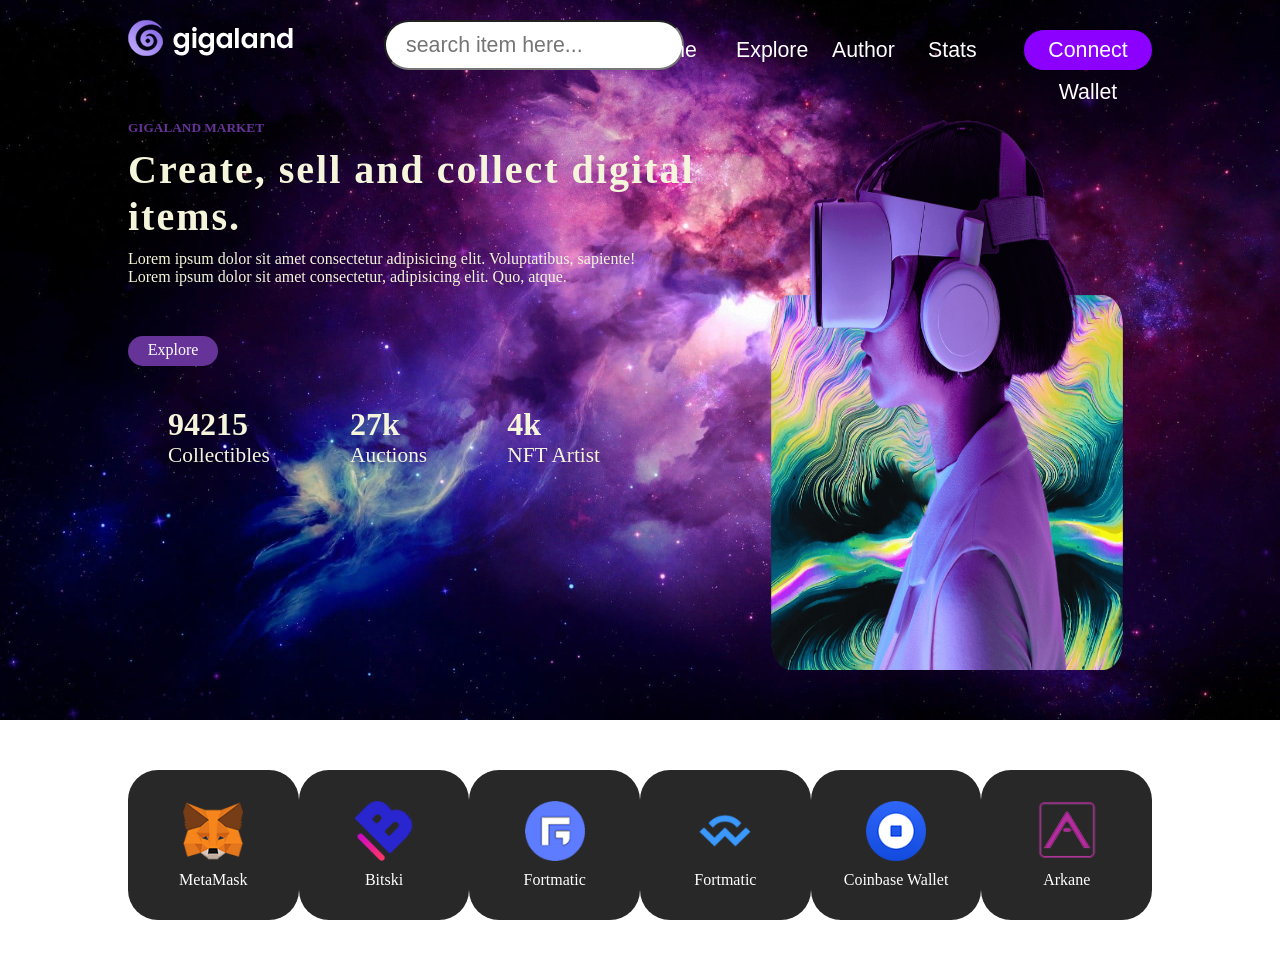
<file: Gigaland Tema/index.html>
<!DOCTYPE html>
<html lang="en">
<head>
    <meta charset="UTF-8">
    <meta name="viewport" content="width=device-width, initial-scale=1.0">
    <title>Document</title>
    <link rel="stylesheet" href="stlye.css">
</head>
<body>
    <div class="main">
        <div class="header">
            <div class="logo">
                <img src="img/logo-light.png" alt="">
            </div>

            <div class="search">
                <input type="text" placeholder="search item here...">
            </div>

            <div class="menu">
                <ul class="liste">
                    <li><a href="#">Home</a></li>
                    <li><a href="#">Explore</a></li>
                    <li><a href="#">Author</a></li>
                    <li><a href="#">Stats</a></li>
                    <li><a href="#">Connect Wallet</a></li>
                </ul>
            </div>
        </div>

        <div class="container">
            <div class="content">
                <h5>GIGALAND MARKET</h5>
                <h1>Create, sell and collect digital items.</h1>
                <p>Lorem ipsum dolor sit amet consectetur adipisicing elit. Voluptatibus, sapiente! Lorem ipsum dolor sit amet consectetur, adipisicing elit. Quo, atque.</p>
                <div class="button">Explore</div>
                <div class="trackbar">
                    <div class="collectibles">
                        <h2>94215</h2>
                        <p>Collectibles</p>
                    </div>
                    <div class="auctions">
                        <h2>27k</h2>
                        <p>Auctions</p>
                    </div>
                    <div class="nft">
                        <h2>4k</h2>
                        <p>NFT Artist</p>
                    </div>
                </div>
            </div>
            <div class="slider">
                <img src="img/women-with-vr.png" alt="">
            </div>
        </div>
        
    </div>
    <div class="altbar">
            <div class="block"><img src="img/1.png" alt=""><p>MetaMask</p></div>
            <div class="block"><img src="img/2.png" alt=""><p>Bitski</p></div>
            <div class="block"><img src="img/3.png" alt=""><p>Fortmatic</p></div>
            <div class="block"><img src="img/4.png" alt=""><p>Fortmatic</p></div>
            <div class="block"><img src="img/5.png" alt=""><p>Coinbase Wallet</p></div>
            <div class="block"><img src="img/6.png" alt=""><p>Arkane</p></div>
        </div>
</body>
</html>
</file>
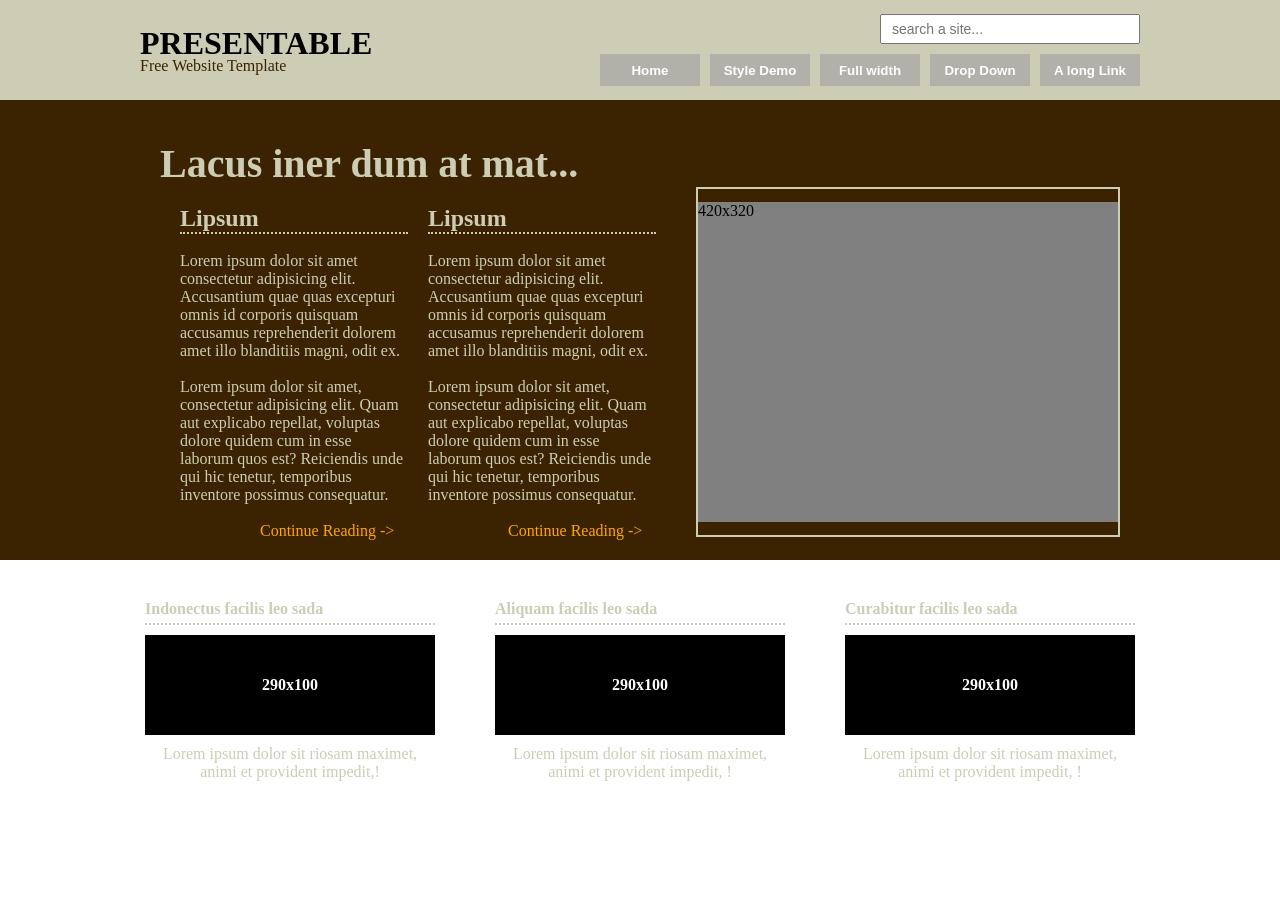
<file: örnek3.1/index.html>
<!DOCTYPE html>
<html lang="en">
<head>
    <meta charset="UTF-8">
    <meta name="viewport" content="width=device-width, initial-scale=1.0">
    <link rel="stylesheet" href="style.css">
    <title>Document</title>
</head>
<body>

    <div class="main">

        <div class="header">
            <div class="header-template">

                <div class="logo">
                    <h1>PRESENTABLE</h1>
                    <p>Free Website Template</p>
                </div>

                <div class="buttons">
                    <input type="search" placeholder="search a site...">

                    <div class="buttons-row">
                        <button>Home</button>
                        <button>Style Demo</button>
                        <button>Full width</button>
                        <button>Drop Down</button>
                        <button>A long Link</button>
                    </div>
                </div>

            </div>
        </div>

        <div class="logoo">
            <h1 id="a">Lacus iner dum at mat...</h1>
            <div class="collums">
            <div class="collumn">
                <br>
                <h2 id="c">Lipsum</h2>
                <br>
                <p>Lorem ipsum dolor sit amet consectetur adipisicing elit. Accusantium quae quas excepturi omnis id corporis quisquam accusamus reprehenderit dolorem amet illo blanditiis magni, odit ex.</p>
                <br>
                <p>Lorem ipsum dolor sit amet, consectetur adipisicing elit. Quam aut explicabo repellat, voluptas dolore quidem cum in esse laborum quos est? Reiciendis unde qui hic tenetur, temporibus inventore possimus consequatur.</p>       
                <br>
                <span id="cont">Continue Reading -></span>
            </div>
            <div class="collumn">
                <br>
                <h2 id="b">Lipsum</h2>
                <br>
                <p>Lorem ipsum dolor sit amet consectetur adipisicing elit. Accusantium quae quas excepturi omnis id corporis quisquam accusamus reprehenderit dolorem amet illo blanditiis magni, odit ex.</p>
                <br>
                <p>Lorem ipsum dolor sit amet, consectetur adipisicing elit. Quam aut explicabo repellat, voluptas dolore quidem cum in esse laborum quos est? Reiciendis unde qui hic tenetur, temporibus inventore possimus consequatur.</p>       
                <br>
                <span id="cont">Continue Reading -></span>
            </div>
            <div class="slider">
                <div class="slide">420x320</div>
            </div>   
        </div>
        </div>
    </div>
    <div class="slider-bottom">
    <div class="slide-bottom">
        <h4>Indonectus facilis leo sada</h4>
        <div class="border-bottom">
            <div class="bottom-slide">290x100</div>
            <p>Lorem ipsum dolor sit riosam maximet, animi et provident impedit,!</p>
        </div>
    </div>
    <div class="slide-bottom">
        <h4>Aliquam facilis leo sada</h4>
        <div class="border-bottom">
            <div class="bottom-slide">290x100</div>
            <p>Lorem ipsum dolor sit riosam maximet, animi et provident impedit, !</p>
        </div>
    </div>
    <div class="slide-bottom">
        <h4>Curabitur facilis leo sada</h4>
        <div class="border-bottom">
            <div class="bottom-slide">290x100</div>
            <p>Lorem ipsum dolor sit riosam maximet, animi et provident impedit,  !</p>
        </div>
    </div>
</div>

</body>
</html>
</file>
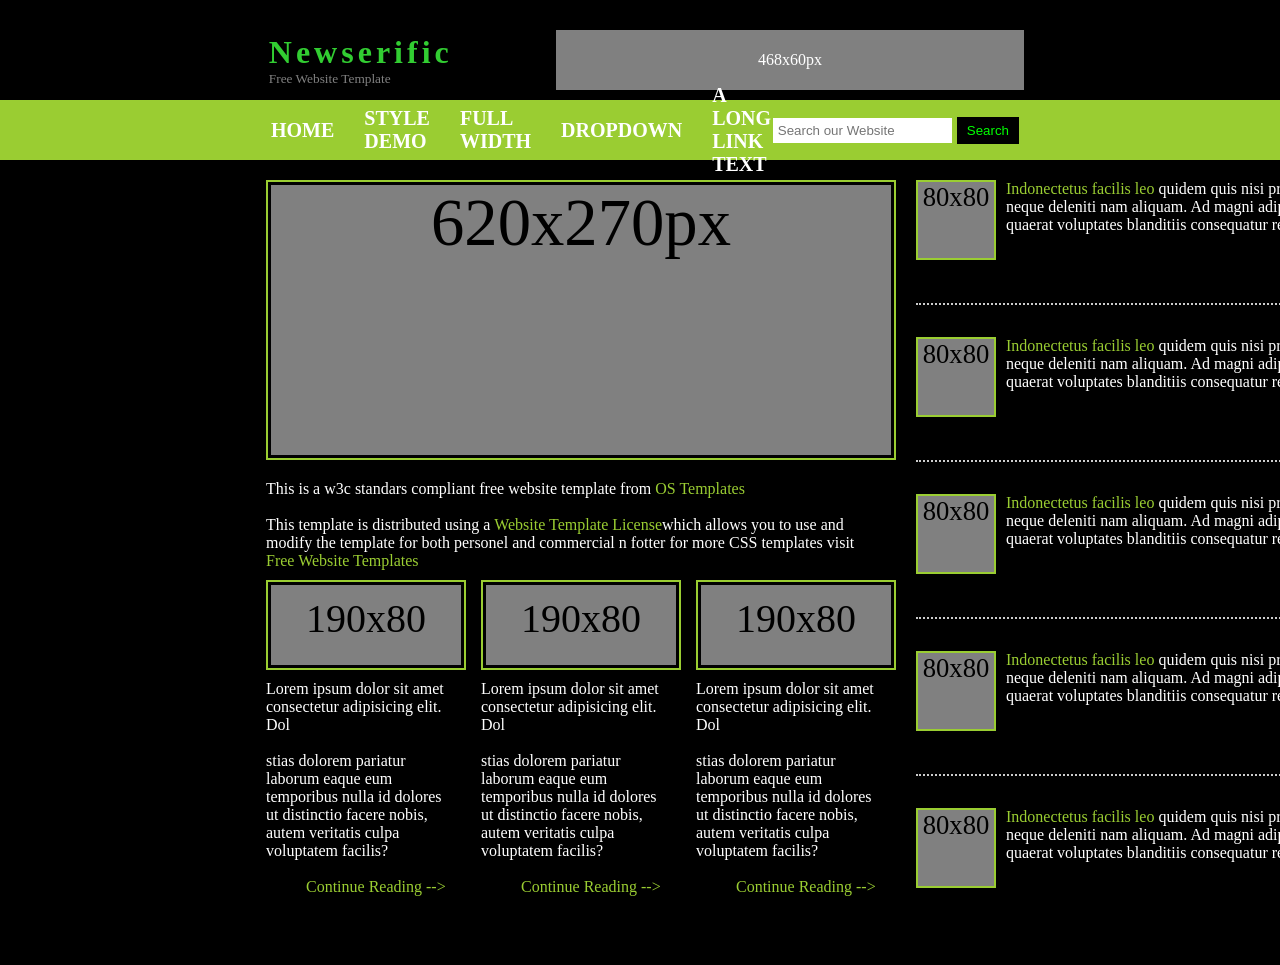
<file: örnek3/index.html>
<!DOCTYPE html>
<html lang="en">
<head>
    <meta charset="UTF-8">
    <meta name="viewport" content="width=device-width, initial-scale=1.0">
    <title>Newserific</title>
    <link rel="stylesheet" href="style.css">
</head>
<body>
    <div class="header">
        <div class="logo">
            <h1>Newserific</h1>
            <p>Free Website Template</p>
        </div>
        <div class="slider">468x60px</div>
    </div>

    <div class="navbar">
        <div class="menubutton">
            <div class="button">HOME</div>
            <div class="button">STYLE DEMO</div>
            <div class="button">FULL WIDTH</div>
            <div class="button">DROPDOWN</div>
            <div class="button">A LONG LINK TEXT</div>
        </div>

        <div class="search">
            <input type="search" placeholder="Search our Website">
            <button id="searchbtn">Search</button>
        </div>
    </div>
    <div class="main">
        <div class="container">
            <div class="mainslide">
                <div class="main-slide-border">
                <div class="main-slide">620x270px</div>
                </div>
                <div class="main-slidep">
                    <p>This is a w3c standars compliant free website template from <span>OS Templates</span></p>
                    <br>
                    <p>This template is distributed using a <span>Website Template License</span>which allows you to use and modify the template for both personel and commercial n fotter for 
                    more CSS templates visit <span>Free Website Templates</span></p>
            </div>
            <div class="slides">
                <div class="slide1">
                    <div class="slide-border">
                        <div class="slide">190x80</div>
                    </div>
                    <div class="slidep"><p>Lorem ipsum dolor sit amet consectetur adipisicing elit. Dol
                        <br>
                        <br>
                        stias dolorem pariatur laborum eaque eum temporibus nulla id dolores ut distinctio facere nobis, autem veritatis culpa voluptatem facilis?</p>
                        <br>
                        <span id="a">Continue Reading --></span>
                    </div>
                    </div>
                    <div class="slide2">
                        <div class="slide-border">
                            <div class="slide">190x80</div>
                        </div>
                        <div class="slidep"><p>Lorem ipsum dolor sit amet consectetur adipisicing elit. Dol
                            <br>
                            <br>
                            stias dolorem pariatur laborum eaque eum temporibus nulla id dolores ut distinctio facere nobis, autem veritatis culpa voluptatem facilis?</p>
                            <br>
                            <span id="a">Continue Reading --></span>
                        </div>
                    </div>
                    <div class="slide2">
                        <div class="slide-border">
                            <div class="slide">190x80</div>
                        </div>
                        <div class="slidep"><p>Lorem ipsum dolor sit amet consectetur adipisicing elit. Dol
                            <br>
                            <br>
                            stias dolorem pariatur laborum eaque eum temporibus nulla id dolores ut distinctio facere nobis, autem veritatis culpa voluptatem facilis?</p>
                            <br>
                            <span id="a">Continue Reading --></span>
                        </div>
                    </div>
                </div> 
                <div class="popup">
                    <div class="popups">
                        <div class="popup-s">80x80</div>
                        <div class="popup-sp"><span>Indonectetus facilis leo</span>  quidem quis nisi praesentium, soluta  neque deleniti nam aliquam. Ad magni adipisci accusantium quaerat voluptates blanditiis consequatur repellat.</div>
                    </div>
                    <div class="popups">
                        <div class="popup-s">80x80</div>
                        <div class="popup-sp"><span>Indonectetus facilis leo</span>  quidem quis nisi praesentium, soluta  neque deleniti nam aliquam. Ad magni adipisci accusantium quaerat voluptates blanditiis consequatur repellat.</div>
                    </div>
                    <div class="popups">
                        <div class="popup-s">80x80</div>
                        <div class="popup-sp"><span>Indonectetus facilis leo</span>  quidem quis nisi praesentium, soluta  neque deleniti nam aliquam. Ad magni adipisci accusantium quaerat voluptates blanditiis consequatur repellat.</div>
                    </div>
                    <div class="popups">
                        <div class="popup-s">80x80</div>
                        <div class="popup-sp"><span>Indonectetus facilis leo</span>  quidem quis nisi praesentium, soluta  neque deleniti nam aliquam. Ad magni adipisci accusantium quaerat voluptates blanditiis consequatur repellat.</div>
                    </div>
                    <div class="popupss">
                        <div class="popup-s">80x80</div>
                        <div class="popup-sp"><span>Indonectetus facilis leo</span>  quidem quis nisi praesentium, soluta  neque deleniti nam aliquam. Ad magni adipisci accusantium quaerat voluptates blanditiis consequatur repellat.</div>
                    </div>
                </div>      
            </div>
        </div>
    </div>
</body>
</html>
</file>
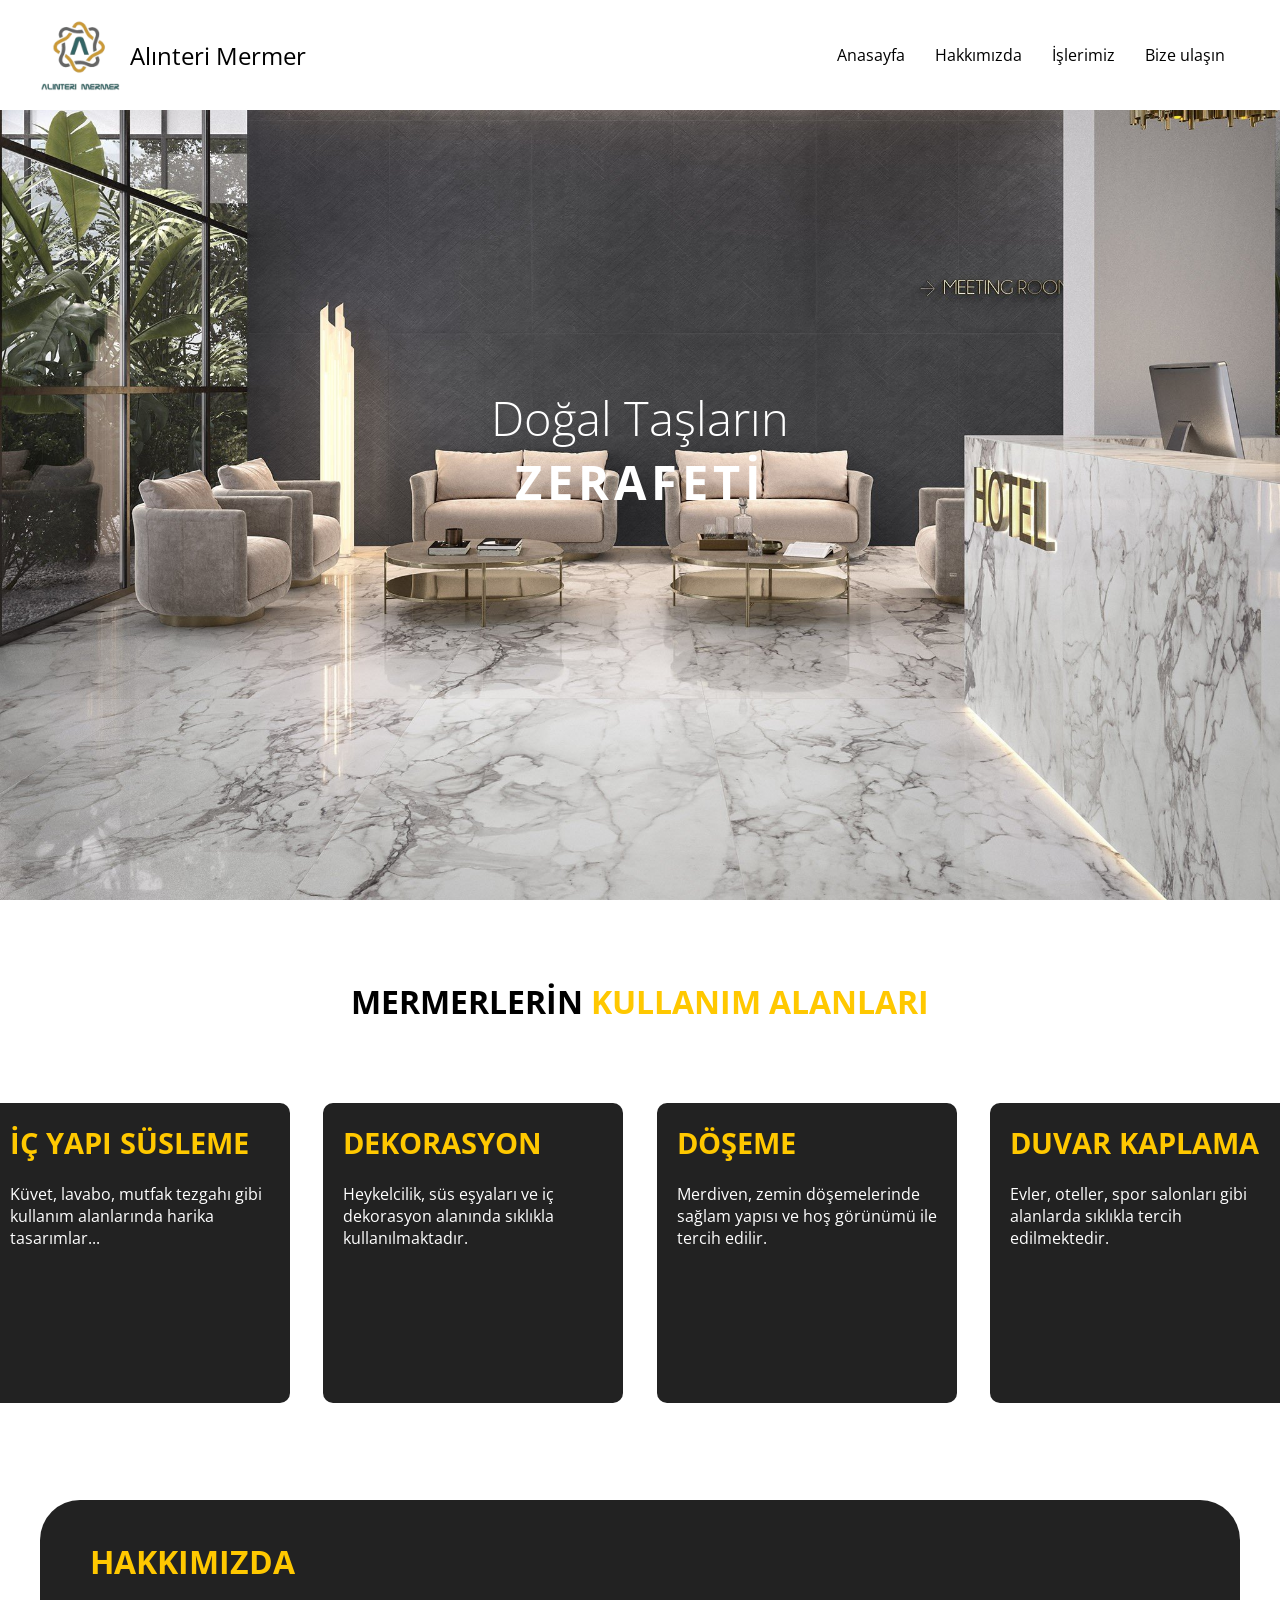
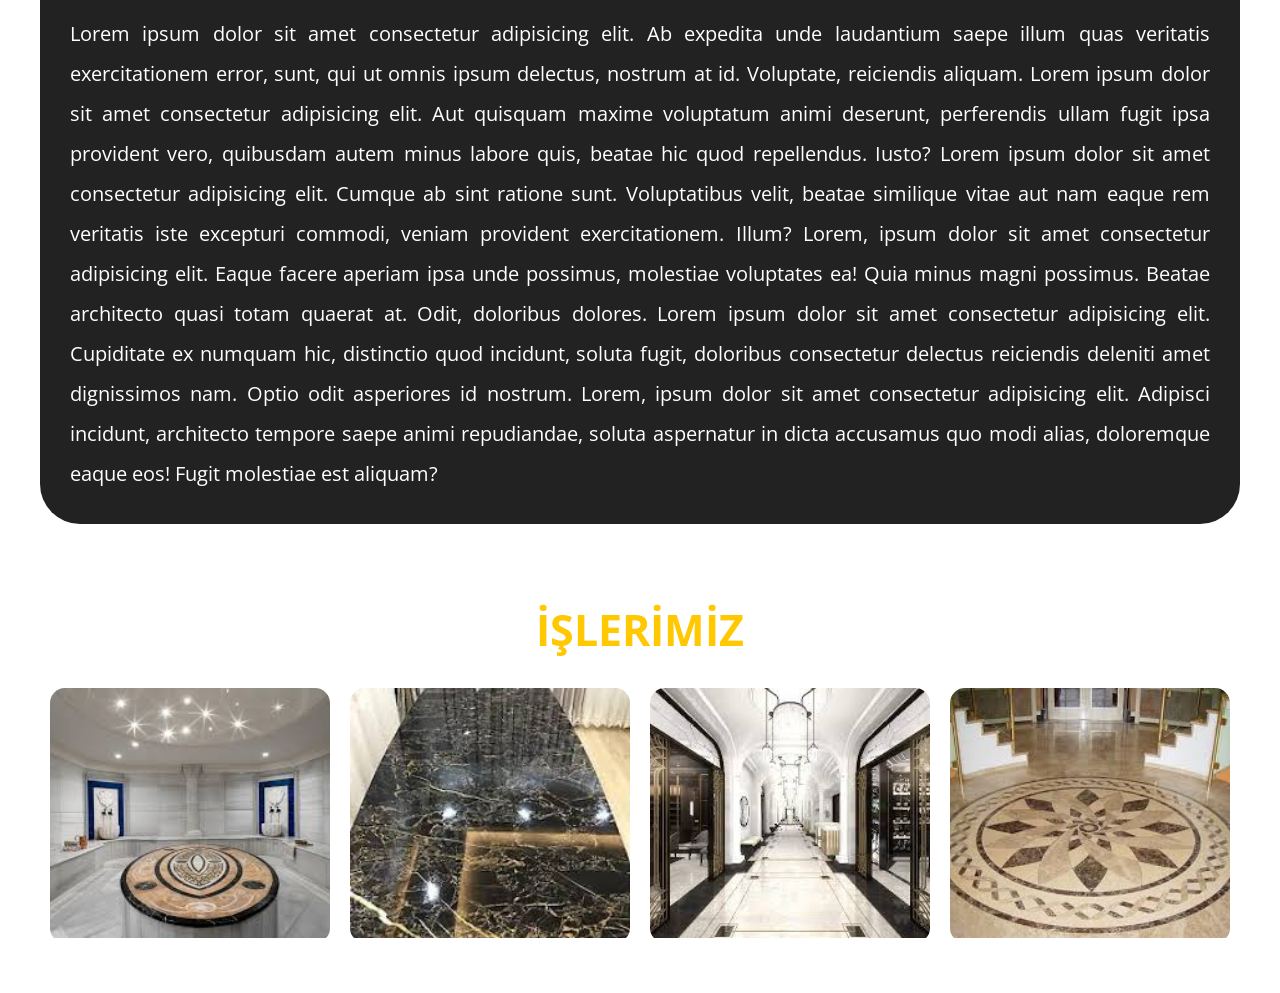
<file: alınterimermer/html/home.html>
<!DOCTYPE html>
<html lang="en">
  <head>
    <meta charset="UTF-8" />
    <meta name="viewport" content="width=device-width, initial-scale=1.0" />
    <title>Document</title>
    <link rel="stylesheet" href="../css/home.css" />
  </head>
  <body>
    <nav class="nav">
      <div class="container">
        <h1 class="logo">
          <img src="../img/ALINTERİ-removebg-preview.png" alt="" />Alınteri
          Mermer
        </h1>
        <ul>
          <li><a href="#home">Anasayfa</a></li>
          <li><a href="#about">Hakkımızda</a></li>
          <li><a href="#works">İşlerimiz</a></li>
          <li><a href="#contact">Bize ulaşın</a></li>
        </ul>
      </div>
    </nav>

    <div class="mainpage" id="home">
      <div class="image">
        <div class="image2"><h2>Doğal Taşların</h2></div>
        <div class="imageh1"><h1>ZERAFETİ</h1></div>
      </div>

      <div class="main2">
        <div class="main-container">
          <div class="main2-logo">
            <h1>
              MERMERLERİN <span style="color: #ffc800">KULLANIM ALANLARI</span>
            </h1>
          </div>

          <div class="boxes">
            <div class="box">
              <div class="box-inner">
                <div class="box-front">
                  <h3 style="color: #ffc800; font-size: 22pt">
                    İÇ YAPI SÜSLEME
                  </h3>
                  <p>
                    Küvet, lavabo, mutfak tezgahı gibi kullanım alanlarında
                    harika tasarımlar...
                  </p>
                </div>
                <div class="box-back">
                  <img src="../img/indir.jpg" alt="" />
                </div>
              </div>
            </div>

            <div class="box">
              <div class="box-inner">
                <div class="box-front">
                  <h3 style="color: #ffc800; font-size: 22pt">DEKORASYON</h3>
                  <p>
                    Heykelcilik, süs eşyaları ve iç dekorasyon alanında sıklıkla
                    kullanılmaktadır.
                  </p>
                </div>
                <div class="box-back">
                  <img src="../img/indir (1).jpg" alt="" />
                </div>
              </div>
            </div>

            <div class="box">
              <div class="box-inner">
                <div class="box-front">
                  <h3 style="color: #ffc800; font-size: 22pt">DÖŞEME</h3>
                  <p>
                    Merdiven, zemin döşemelerinde sağlam yapısı ve hoş görünümü
                    ile tercih edilir.
                  </p>
                </div>
                <div class="box-back">
                  <img src="../img/indir (3).jpg" alt="" />
                </div>
              </div>
            </div>

            <div class="box">
              <div class="box-inner">
                <div class="box-front">
                  <h3 style="color: #ffc800; font-size: 22pt">DUVAR KAPLAMA</h3>
                  <p>
                    Evler, oteller, spor salonları gibi alanlarda sıklıkla
                    tercih edilmektedir.
                  </p>
                </div>
                <div class="box-back" id="about">
                  <img src="../img/indir (2).jpg" alt="" />
                </div>
              </div>
            </div>
          </div>
        </div>
      </div>
    </div>
    <div class="aboutus">
      <div class="container">
        <h1 style="color: #ffc800">HAKKIMIZDA</h1>
        <p>
          Lorem ipsum dolor sit amet consectetur adipisicing elit. Ab expedita
          unde laudantium saepe illum quas veritatis exercitationem error, sunt,
          qui ut omnis ipsum delectus, nostrum at id. Voluptate, reiciendis
          aliquam. Lorem ipsum dolor sit amet consectetur adipisicing elit. Aut
          quisquam maxime voluptatum animi deserunt, perferendis ullam fugit
          ipsa provident vero, quibusdam autem minus labore quis, beatae hic
          quod repellendus. Iusto? Lorem ipsum dolor sit amet consectetur
          adipisicing elit. Cumque ab sint ratione sunt. Voluptatibus velit,
          beatae similique vitae aut nam eaque rem veritatis iste excepturi
          commodi, veniam provident exercitationem. Illum? Lorem, ipsum dolor
          sit amet consectetur adipisicing elit. Eaque facere aperiam ipsa unde
          possimus, molestiae voluptates ea! Quia minus magni possimus. Beatae
          architecto quasi totam quaerat at. Odit, doloribus dolores. Lorem
          ipsum dolor sit amet consectetur adipisicing elit. Cupiditate ex
          numquam hic, distinctio quod incidunt, soluta fugit, doloribus
          consectetur delectus reiciendis deleniti amet dignissimos nam. Optio
          odit asperiores id nostrum. Lorem, ipsum dolor sit amet consectetur
          adipisicing elit. Adipisci incidunt, architecto tempore saepe animi
          repudiandae, soluta aspernatur in dicta accusamus quo modi alias,
          doloremque eaque eos! Fugit molestiae est aliquam?
        </p>
      </div>
    </div>
    <div class="works" id="works">
      <h1>İŞLERİMİZ</h1>
      <div class="container2">
        <div class="image-box">
          <img src="../img/indir (1).jpg" alt="" />
          <div class="image-text">
            Lorem ipsum dolor, sit amet consectetur adipisicing elit.
          </div>
        </div>
        <div class="image-box">
          <img src="../img/indir (2).jpg" alt="" />
          <div class="image-text">Lorem, ipsum dolor sit amet consectetur adipisicing elit. Aliquid quos recusandae doloribus aliquam explicabo quod commodi nam itaque, incidunt perferendis facilis consectetur voluptatum vel quisquam sed. Delectus architecto voluptas tempora.</div>
        </div>

        <div class="image-box">
          <img src="../img/indir (3).jpg" alt="" />
          <div class="image-text">Lorem, ipsum dolor sit amet consectetur adipisicing elit. Illum obcaecati suscipit quos et, dolor doloremque aspernatur fugiat minus, ad enim ex soluta impedit adipisci blanditiis quod dolore architecto tempore perferendis!</div>
        </div>

        <div class="image-box">
          <img src="../img/indir.jpg" alt="" />
          <div class="image-text">Lorem ipsum dolor sit amet consectetur adipisicing elit. Explicabo tempora error vero qui placeat deserunt dicta ea iusto officiis mollitia accusantium soluta tempore atque modi voluptate dolore, dignissimos at ipsum.</div>
        </div>
      </div> 
    </div>

  </body>
</html>
</file>
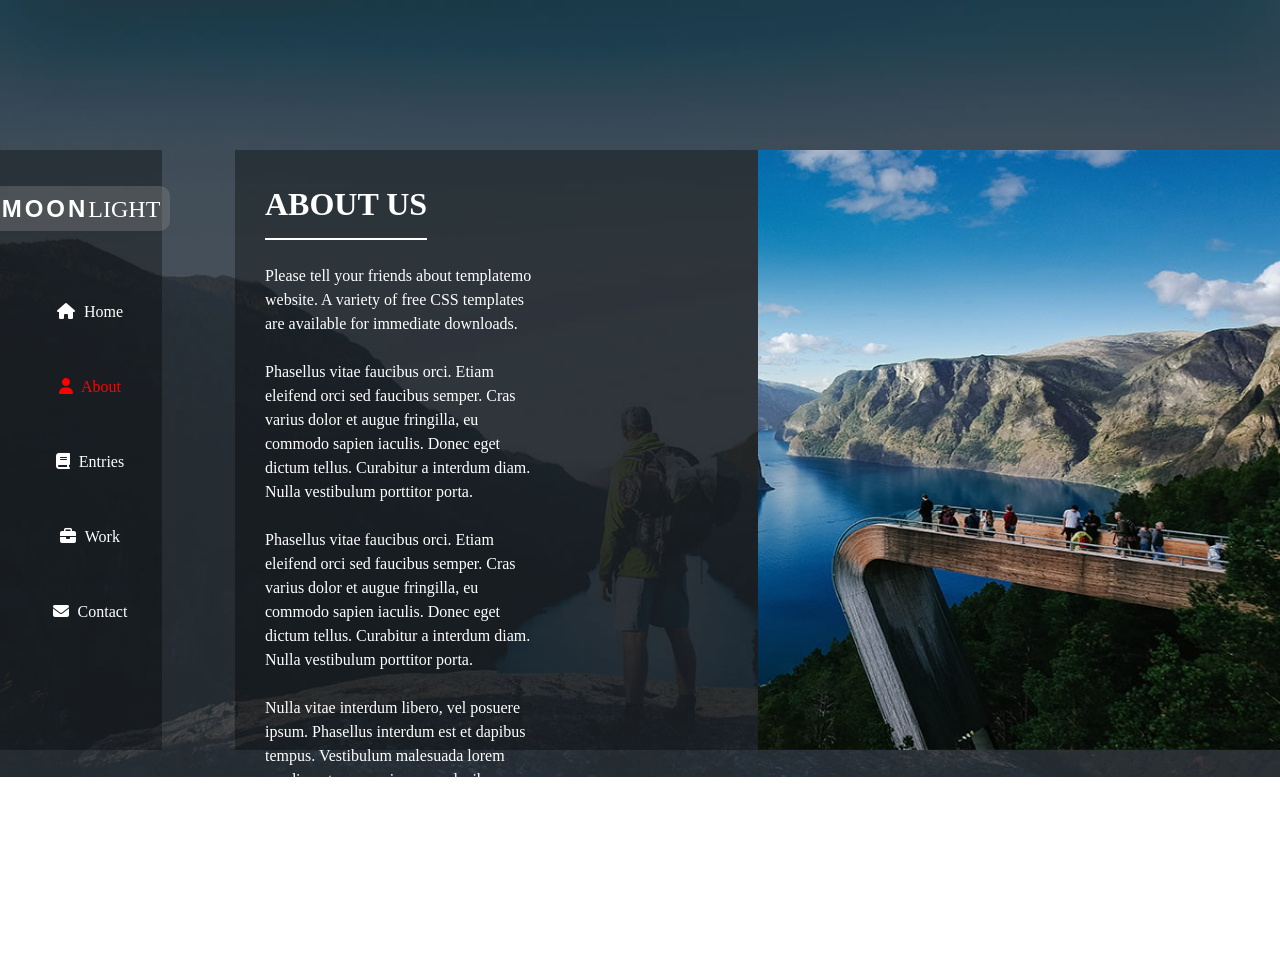
<file: TemplateDeneme/html/about.html>
<!DOCTYPE html>
<html lang="en">
<head>
    <meta charset="UTF-8">
    <meta name="viewport" content="width=device-width, initial-scale=1.0">
    <title>ABOUT</title>
    <link rel="stylesheet" href="../css/about.css">
    <link rel="stylesheet" href="https://cdnjs.cloudflare.com/ajax/libs/font-awesome/6.5.0/css/all.min.css">

</head>
<body class="page-enter">
    <div class="container">
        <div class="leftsidebar">
            <div class="container2">
                <div class="logo">
                    <h2><span class="moon">MOON</span><span class="light">LIGHT</span></h2>
                </div>
            </div>
            <div class="menu">
               <ul>
                    <li><a href="home.html" ><i class="fa-solid fa-house"></i> Home</a></li>
                    <li><a href="about.html" class="active"><i class="fa-solid fa-user"></i> About</a></li>
                    <li><a href="entries.html"><i class="fa-solid fa-book"></i> Entries</a></li>
                    <li><a href="#"><i class="fa-solid fa-briefcase"></i> Work</a></li>
                    <li><a href="#"><i class="fa-solid fa-envelope"></i> Contact</a></li>
                </ul>
            </div>
        </div>
    </div>
        <div class="main-container">
            <div class="rightsidebar">
                <div class="p">
                    <div class="wrap">
                        <h1>ABOUT US</h1>
                        <br>
                        <br>    
                        <p>Please tell your friends about templatemo website. A variety of free CSS templates are available for immediate downloads.</p>
                        <br>
                        <p>Phasellus vitae faucibus orci. Etiam eleifend orci sed faucibus semper. Cras varius dolor et augue fringilla, eu commodo sapien iaculis. Donec eget dictum tellus. Curabitur a interdum diam. Nulla vestibulum porttitor porta.</p>
                        <br>
                        <p>Phasellus vitae faucibus orci. Etiam eleifend orci sed faucibus semper. Cras varius dolor et augue fringilla, eu commodo sapien iaculis. Donec eget dictum tellus. Curabitur a interdum diam. Nulla vestibulum porttitor porta.</p>
                        <br>                    
                        <p>Nulla vitae interdum libero, vel posuere ipsum. Phasellus interdum est et dapibus tempus. Vestibulum malesuada lorem condimentum mauris ornare dapibus. Curabitur tempor ligula et placerat molestie.</p>
                        <br>
                        <p>Aliquam efficitur eu purus in interdum. Etiam tincidunt magna ex, sit amet lobortis felis bibendum id. Lorem ipsum dolor sit amet, consectetur adipiscing elit.</p>
                    </div>    
                </div>
                <div class="image"><img src="../img/about_image.jpg" alt=""></div>
            </div>
        </div>
    </div>
    <script>
    window.addEventListener('load', () => {
        document.body.classList.add('page-enter-active');
    });

    document.querySelectorAll('a').forEach(link => {
        link.addEventListener('click', e => {
            const href = link.getAttribute('href');
            if (href && href !== "#") {
                e.preventDefault();
                document.body.classList.remove('page-enter-active');
                document.body.classList.add('page-exit');
                setTimeout(() => {
                    window.location = href;
                }, 500); 
            }
        });
    });
</script>

</body>
</html>
</file>
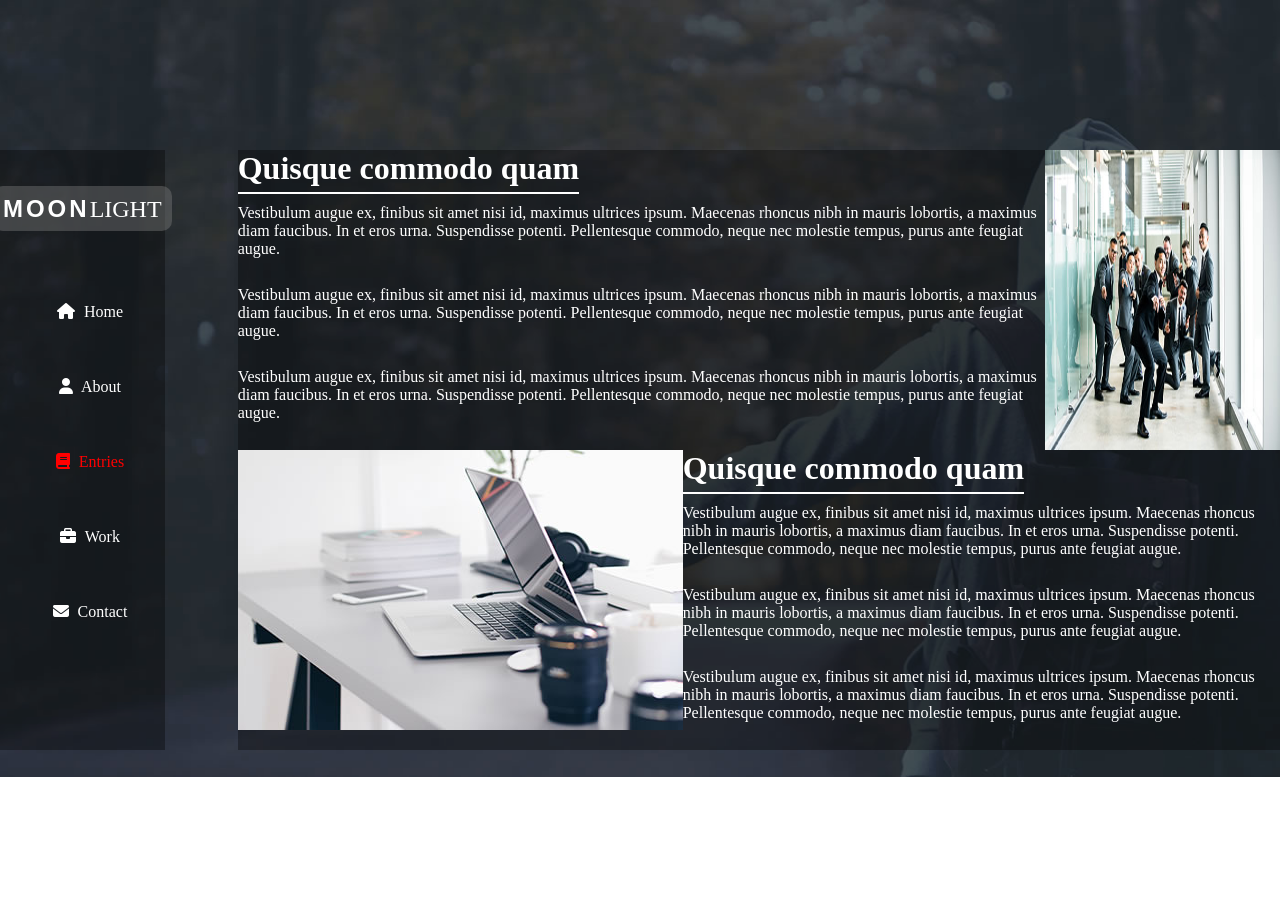
<file: TemplateDeneme/html/entries.html>
<!DOCTYPE html>
<html lang="en">
<head>
    <meta charset="UTF-8">
    <meta name="viewport" content="width=device-width, initial-scale=1.0">
    <title>ABOUT</title>
    <link rel="stylesheet" href="../css/entries.css">
    <link rel="stylesheet" href="https://cdnjs.cloudflare.com/ajax/libs/font-awesome/6.5.0/css/all.min.css">

</head>
<body class="page-enter">
    <div class="container">
        <div class="leftsidebar">
            <div class="container2">
                <div class="logo">
                    <h2><span class="moon">MOON</span><span class="light">LIGHT</span></h2>
                </div>
            </div>
            <div class="menu">
               <ul>
                    <li><a href="home.html" ><i class="fa-solid fa-house"></i> Home</a></li>
                    <li><a href="about.html" ><i class="fa-solid fa-user"></i> About</a></li>
                    <li><a href="entries.html"class="active"><i class="fa-solid fa-book"></i> Entries</a></li>
                    <li><a href="#"><i class="fa-solid fa-briefcase"></i> Work</a></li>
                    <li><a href="#"><i class="fa-solid fa-envelope"></i> Contact</a></li>
                </ul>
            </div>
        </div>
    </div>
    <div class="main-container">
        <div class="rightsidebar">
            <div class="half">
                <div class="half-container">
                    <span><h1>Quisque commodo quam</h1></span>
                    <span><p>Vestibulum augue ex, finibus sit amet nisi id, maximus ultrices ipsum. Maecenas rhoncus nibh in mauris lobortis, a maximus diam faucibus. In et eros urna. Suspendisse potenti. Pellentesque commodo, neque nec molestie tempus, purus ante feugiat augue.</p></span>
                    <br>
                    <span><p>Vestibulum augue ex, finibus sit amet nisi id, maximus ultrices ipsum. Maecenas rhoncus nibh in mauris lobortis, a maximus diam faucibus. In et eros urna. Suspendisse potenti. Pellentesque commodo, neque nec molestie tempus, purus ante feugiat augue.</p></span>
                    <br>
                    <span><p>Vestibulum augue ex, finibus sit amet nisi id, maximus ultrices ipsum. Maecenas rhoncus nibh in mauris lobortis, a maximus diam faucibus. In et eros urna. Suspendisse potenti. Pellentesque commodo, neque nec molestie tempus, purus ante feugiat augue.</p></span>
                </div>
                <div class="half-image1"><img src="../img/first_service.jpg" alt=""></div>
            </div>
            <div class="half2">
                <div class="half-image2"><img src="../img/second_service.jpg" alt=""></div>
                <div class="half-container2">     
                    <span><h1>Quisque commodo quam</h1></span>
                    <span><p>Vestibulum augue ex, finibus sit amet nisi id, maximus ultrices ipsum. Maecenas rhoncus nibh in mauris lobortis, a maximus diam faucibus. In et eros urna. Suspendisse potenti. Pellentesque commodo, neque nec molestie tempus, purus ante feugiat augue.</p></span>
                    <br>
                    <span><p>Vestibulum augue ex, finibus sit amet nisi id, maximus ultrices ipsum. Maecenas rhoncus nibh in mauris lobortis, a maximus diam faucibus. In et eros urna. Suspendisse potenti. Pellentesque commodo, neque nec molestie tempus, purus ante feugiat augue.</p></span>
                    <br>
                    <span><p>Vestibulum augue ex, finibus sit amet nisi id, maximus ultrices ipsum. Maecenas rhoncus nibh in mauris lobortis, a maximus diam faucibus. In et eros urna. Suspendisse potenti. Pellentesque commodo, neque nec molestie tempus, purus ante feugiat augue.</p></span>
                </div>
            </div>
        </div>           
    </div>               












    <script>
    window.addEventListener('load', () => {
        document.body.classList.add('page-enter-active');
    });

    document.querySelectorAll('a').forEach(link => {
        link.addEventListener('click', e => {
            const href = link.getAttribute('href');
            if (href && href !== "#") {
                e.preventDefault();
                document.body.classList.remove('page-enter-active');
                document.body.classList.add('page-exit');
                setTimeout(() => {
                    window.location = href;
                }, 500); 
            }
        });
    });
</script>

</body>
</html>
</file>
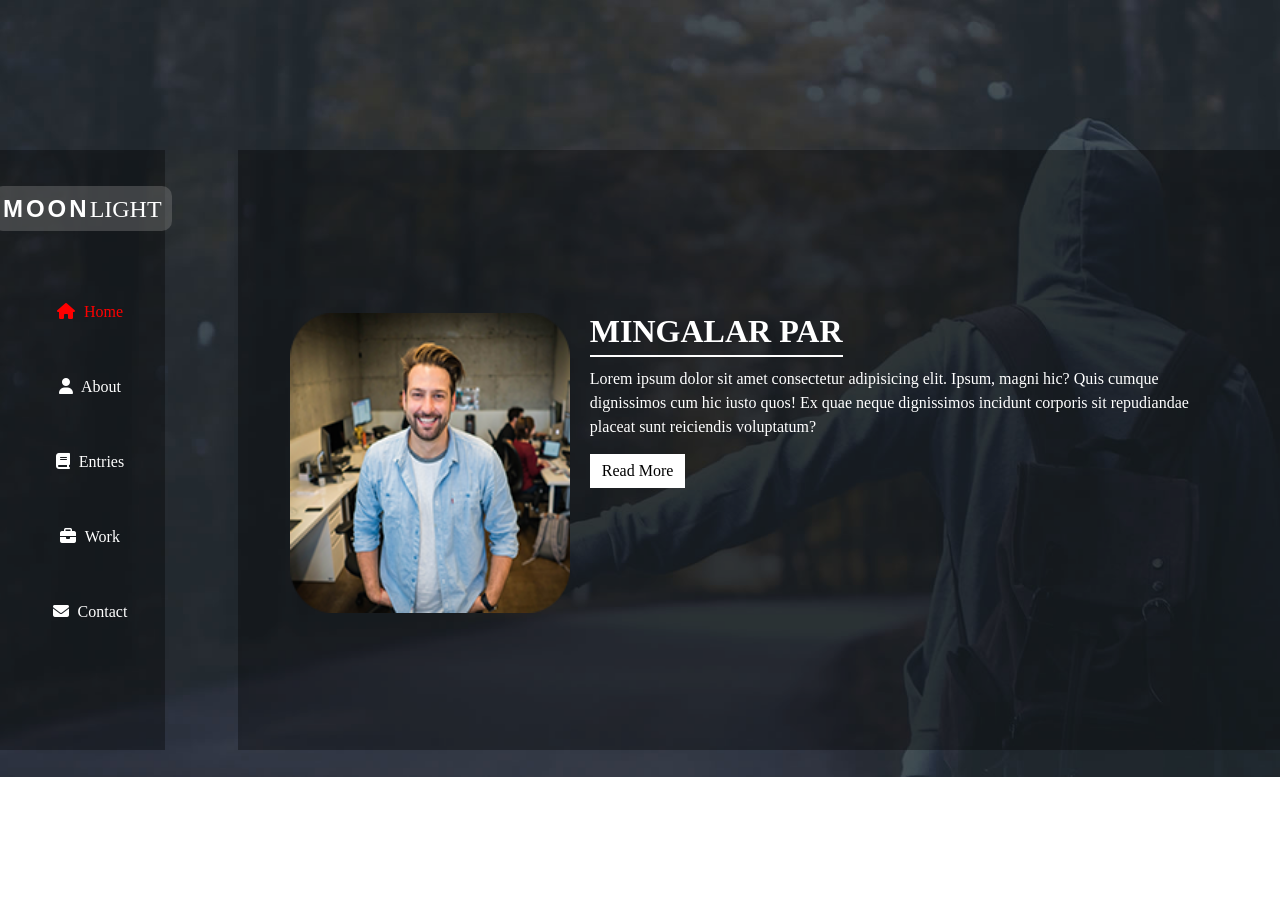
<file: TemplateDeneme/html/home.html>
<!DOCTYPE html>
<html lang="en">
<head>
    <meta charset="UTF-8">
    <meta name="viewport" content="width=device-width, initial-scale=1.0">
    <title>Home</title>
    <link rel="stylesheet" href="../css/home.css">
    <link rel="stylesheet" href="https://cdnjs.cloudflare.com/ajax/libs/font-awesome/6.5.0/css/all.min.css">
</head>
<body class="page-enter">
    <div class="container">
        <div class="leftsidebar">
            <div class="container2">
                <div class="logo">
                    <h2><span class="moon">MOON</span><span class="light">LIGHT</span></h2>
                </div>
            </div>
            <div class="menu">
               <ul>
                    <li><a href="home.html" class="active"><i class="fa-solid fa-house"></i> Home</a></li>
                    <li><a href="about.html"><i class="fa-solid fa-user"></i> About</a></li>
                    <li><a href="entries.html"><i class="fa-solid fa-book"></i> Entries</a></li>
                    <li><a href="#"><i class="fa-solid fa-briefcase"></i> Work</a></li>
                    <li><a href="#"><i class="fa-solid fa-envelope"></i> Contact</a></li>
                </ul>
            </div>
        </div>
    </div>
    <div class="main-container">
        <div class="rightsidebar">
            <div class="main">
                <div class="author">
                <div class="img"><img src="../img/author_image.png" alt=""></div>
                    <div class="author-text">
                        <span><h1>MINGALAR PAR</h1></span>
                        <p>Lorem ipsum dolor sit amet consectetur adipisicing elit. Ipsum, magni hic? Quis cumque dignissimos cum hic iusto quos! Ex quae neque dignissimos incidunt corporis sit repudiandae placeat sunt reiciendis voluptatum?</p>      
                            <div class="button">Read More</div>
                    </div>
                </div>
            </div>
        </div>
    </div>
    <script>
    window.addEventListener('load', () => {
        document.body.classList.add('page-enter-active');
    });

    document.querySelectorAll('a').forEach(link => {
        link.addEventListener('click', e => {
            const href = link.getAttribute('href');
            if (href && href !== "#") {
                e.preventDefault();
                document.body.classList.remove('page-enter-active');
                document.body.classList.add('page-exit');
                setTimeout(() => {
                    window.location = href;
                }, 500); 
            }
        });
    });
</script>

</body>
</html>
</file>
<file: Gigaland Tema/stlye.css>
*{
    margin: 0;
    padding: 0;
    box-sizing: border-box;
}
a{
    text-decoration: none;
}
.main{
    background-image: url(img/ekran.jpg);
    width: 100%;
    height: 730px;
    background-repeat: no-repeat;
    background-size: 100%; 
    padding-top: 20px;
}
.header{
    width: 80%;
    height: 100px;
    margin: auto;
    display: flex;
    justify-content: space-between;
    font-family: 'Trebuchet MS', 'Lucida Sans Unicode', 'Lucida Grande', 'Lucida Sans', Arial, sans-serif;
}
.logo{
    width: 20%;
    height: 50px;
    
}
.search{
    width: 20%;
    height: 50px;
}
.menu{
    width: 50%;
    height: 50px;
}
.search input{
    width: 300px;
    height: 50px;
    border-radius: 30px;
    padding: 20px;
    font-size: 16pt;
}

.liste{
    display: flex;
    justify-content: space-between;
    padding-top: 10px;
    list-style-type: none;
    height: 50px;
}
.liste li {
    line-height: 40px;
    width: 15%;
    height: 100%;
}
.liste li a{
    color: white;
    font-size: 16pt;
}
.liste li:last-child{
    background-color: rgb(140, 0, 255);
    border-radius: 30px;
    width: 25%;
    text-align: center;
}
.container{
    width: 80%;
    height: 550px;
    margin: auto;
    display: flex;
    justify-content: space-between;
    
}
.content{
    width: 50%;
    height: 100%;
    color: beige;
}
.content h5{
    color:rebeccapurple;
    margin-bottom:10px ;
}
.content h1{
    width: 600px;
    font-size: 30pt;
    word-wrap: break-word;
    letter-spacing: 2px;
    margin-bottom:10px ;

}
.content p{
    margin-bottom:50px ;

}
.slider{
    width: 40%;
    height: 100%;
}
.slider img{
    width: 100%;
    height: 100%;
}
.button{
    width:90px;
    height: 30px;
    padding: 5px;
    text-align: center;
    border-radius: 30px;
    background-color: rebeccapurple;
    color: white;
}
.trackbar{
    display: flex;
    justify-content: space-between;
}
.collectibles{
    font-size: 16pt;
    margin: 40px;  
}
.auctions{
    font-size: 16pt;
    margin: 40px;  
}
.nft{
    font-size: 16pt;
    margin: 40px;  
}
.altbar {
    width: 80%; 
    height: 230px;
    margin: 0 auto; 
    display: flex;
    justify-content: space-between; 
    align-items: center;
}

.block {
    background-color: rgb(41, 40, 40);
    color: white;
    text-align: center;
    width: 200px;
    height: 150px;
    border-radius: 30px;
    display: flex;
    flex-direction: column;
    justify-content: center;
    align-items: center;
}
.block img {
    width: 60px;
    height: auto;
    margin-bottom: 10px;
}
</file>
<file: örnek3.1/style.css>
html, body {
  height: 100%;
}

* {
  margin: 0;
  padding: 0;
  box-sizing: border-box;
}

body {
  font-family: Georgia, 'Times New Roman', Times, serif;
}

.main {
  background-color: #3b2302;
  width: 100%;
  min-height: 60vh;
}

.header {
  background-color: #cccdb4;
  height: 100px;
  display: flex;
  justify-content: center;
  align-items: center;
}

.header-template {
  display: flex;
  justify-content: space-between;
  align-items: center;
  height: 100px;
  width: 1000px;
}

.logo {
  margin-top: 0px;
}

.logo h1 {
  margin-bottom: 0;
}

.logo p {
  margin-top: -5px;
  color: #3b2302;
}

.buttons {
  display: flex;
  flex-direction: column;
  align-items: flex-end;
  gap: 10px;
}

.buttons input {
  width: 260px;
  height: 30px; 
  padding-left: 10px;
  font-size: 14px;
}

.buttons-row {
  display: flex;
  gap: 10px;
}

.buttons-row button {
  color: white;
  font-weight: bold;
  background-color: #b1b0a9;
  width: 100px;
  height: 32px;
  border: none;
}

.logoo {
  width: 1000px;
  margin: 20px auto 0;
  padding: 20px;
  text-align: start;

}

.logoo #a {
  color: #cccdb4;
  font-size: 30pt;
}
.collumn{

  width: 250px;
  margin-left: 20px;
}
.collumn p{

  color: #cccdb4;

}
.collums #c{
  border-bottom: 2px dotted ;
}
.collums #b{
  border-bottom: 2px dotted ;
}
.collums{

  display: flex;
  flex-direction: row;
}
h2{
  color: #cccdb4;
}
#cont{
  color: orange;
  padding-left:80px;
}
.slide{
  width: 420px;
  height: 320px;
  background-color: gray;
}
.slider{
  width: 450px;
  height: 350px;
  border: 2px solid #cccdb4;
  display: flex;
  justify-content: center;
  align-items: center;
  margin-left: 40px;
}
.slider-bottom {
  width: 1000px;
  margin: 40px auto 0;
  display: flex;
  justify-content: space-between;
  gap: 20px;
}

.slide-bottom {
  display: flex;
  flex-direction: column;
  align-items: center;
  width: 300px;
}

.slide-bottom h4 {
  color: #cccdb4;
  margin-bottom: 10px;
  padding-bottom: 5px;
  border-bottom: 2px dotted #cccdb4;
  width: 290px;
  margin-left: auto;
  margin-right: auto;
}

.border-bottom {
  display: flex;
  flex-direction: column;
  align-items: center;
  gap: 10px;
}

.bottom-slide {
  width: 290px;
  height: 100px;
  background-color: black;
  display: flex;
  justify-content: center;
  align-items: center;
  color: white;
  font-weight: bold;
}

.border-bottom p {
  color: #cccdb4;
  text-align: center;
  width: 290px;
}
</file>
<file: örnek3/style.css>
* {
    margin: 0;
    padding: 0;
    box-sizing: border-box;
}

.header {
    padding-top: 20px;
    color: white;
    background-color: black;
    width: 100%;
    height: 100px;
    display: flex;
    flex-direction: row;
    justify-content: space-between;
    align-items: center;
    padding-left: 21%;
    padding-right: 20%;
}



.slider {
    width: 468px;
    height: 60px;
    background-color: gray;
    border: 2px solid gray;
    display: flex;
    align-items: center;
    justify-content: center;
}

.navbar {
    background-color: yellowgreen;
    height: 60px;
    display: flex;
    justify-content: space-between;
    align-items: center;
    padding: 0 20%;
}

.menubutton {
    display: flex;
    justify-content: space-between;
    align-items: center;
    width: 60%;
}
.main {
    background-color: black;
    width: 100%;
    height: 805px; 
    display: flex;
    justify-content: center;
    align-items: center;
}

.container {
    padding-top: 20px;
    width: 60%;
    height: 100%;
    padding-left: 10px;
    display: flex;
 
}
.main-slide {
    text-align: center;
    font-size: 50pt;
    width: 620px;
    height: 270px;
    background-color: gray;
}
.main-slide-border{
    display: flex;
    width: 630px;
    height: 280px;
    justify-content: center;
    align-items: center;
    border: 2px solid yellowgreen;

}

.main-slidep{
    margin-top: 20px;
    width: 620px;
    color: white;
    padding-bottom: 10px;
}
span{
    color: yellowgreen;
}

.slides{
    display: flex;
    justify-content: space-between; 
    height: 320px;
    width: 620px;
}
.slide1{

    width: 190px;
    height: 320px;


}
.slide2{

    width: 190px;
    height: 320px;


}

.slide{
    padding: 10px;
    color: black;
    width: 190px;
    height: 80px;
    background-color: gray;
    font-size: 30pt;
    text-align: center;
}
.slide-border{
    width: 200px;
    height: 90px;
    border: 2px solid yellowgreen;
    display: flex;
    justify-content: center;
    align-items: center;
}

.slidep{
    margin-top: 10px;
    color:white;

}
#a{
    padding-top: 50px;
    padding-left:40px ;
    text-align: end;
}

.button {
    height: 60px;
    font-size: 15pt;
    font-weight: bold;
    color: white;
    display: flex;
    align-items: center;
    padding: 0 15px;
    transition: background-color 0.3s;
    cursor: pointer;
}

.button:hover {
    background-color: black;
}

.search {
    display: flex;
    align-items: center;
    gap: 5px;
    padding: 5px;
}

.search input {
    padding: 5px;
    border: none;
    outline: none;
}

#searchbtn {
    background-color: black;
    color: lime;
    border: none;
    padding: 6px 10px;
    cursor: pointer;
    transition: background-color 0.3s;
}




.header h1 {
    font-size: 24pt;
    letter-spacing: 4px;
    color: limegreen;
}

.header p {
    color: gray;
    font-size: 10pt;
}
.popups{
    
    border-bottom: 2px dotted #ccc; 
    margin-bottom: 32px;
    height: 125px;
    padding-bottom: 10px;
}
.popup{
    position: relative;
    top:-94.5%;
    left: 500px;
    width: 480px;
    height: 710px;
    margin-left: 150px;
    margin-top: 22px;

}
.popup-s{
    color: black;
    background-color: gray;
    width: 80px;
    height: 80px;
    font-size: 20pt;
    text-align: center;
    margin-right: 10px;
    border: 2px solid yellowgreen;
    float: left;

}

.popup-sp{
    color: white;
    
}
</file>
<file: alınterimermer/css/home.css>
@import url('https://fonts.googleapis.com/css2?family=Open+Sans:ital,wght@0,300..800;1,300..800&display=swap');

*{
    box-sizing: border-box;
    margin: 0;
    padding: 0;
}
html{
    scroll-behavior: smooth;
}

#home,
#about,
#works{
    scroll-margin-top: 100px;
}

body{
    font-family:"Open Sans";
}


.nav{
    position: fixed;
    background-color: white ;
    top: 0;
    left: 0;
    right: 0;
    transition: all 0.3s ease-in-out;
    z-index: 1;
}

.container{
    max-width: 1200px;
    margin: 0 auto;
}

.nav img{
    width: 80px;
    vertical-align: middle;
}

.nav .container{
    display: flex;
    justify-content: space-between;
    align-items: center; 
    padding: 15px 0;
    transition: all 0.3s ease-in-out;
}

.nav h1{
    color: black;
    display: flex;
    align-items: center;
    gap: 10px;
    font-weight: 400;
}

.nav ul{
    display: flex;
    list-style: none;
    align-items: center;
}

.nav a{
    color:black;
    text-decoration: none;
    padding: 7px 15px;
    transition: all 0.3s ease-in-out;
}

.nav a:hover{
    color: #ffc800;
}

.image{
    background-image: url("../img/orig.jpg");
    background-size: cover;
    background-position: center;
    width: 100%;
    height: 100vh;
    display: flex;
    flex-direction: column;
    justify-content: center;
    align-items: center;
    animation: opacityFade 1s ease-in-out forwards;
    color: white;
    text-align: center;
}

.image2 h2 {
    font-size: 35pt;
    font-weight: lighter;
    opacity: 0;
    animation: slideDown 1.5s ease-out forwards;
    animation-delay: 1s;
}

.imageh1 h1 {
    font-size: 35pt;
    opacity: 0;
    animation: slideUp 1.5s ease-out forwards;
    animation-delay: 1.5s;
    letter-spacing: 5px;
}

.main2{
    width: 100%;
    height: 600px;
    display: flex;
    justify-content: center;
    align-items: center;            
}

.main-container {
    width: 70%;
    height: 600px;
    display: flex;
    flex-direction: column; 
    justify-content: start;
    align-items: center;
}

.main2-logo{
    margin-top: 80px;
}

.boxes {
    width: 1300px;
    display: flex;
    justify-content: space-between;
    align-items: center;
}

.box{
    width: 300px;
    height: 300px;
    perspective: 1000px;
    margin-top: 80px;
}

.box-inner {
    width: 100%;
    height: 100%;
    position: relative;
    transition: transform 0.8s ease;
    transform-style: preserve-3d;
}

.box:hover .box-inner {
    transform: rotateY(180deg);
}

.box-front {
    position: absolute;
    width: 100%;
    height: 100%;
    backface-visibility: hidden;
    padding: 20px;
    border-radius: 10px;
    overflow: hidden;
    color: white;
}
.box-back{
    position: absolute;
    width: 100%;
    height: 100%;
    backface-visibility: hidden;
    border-radius: 10px;
    overflow: hidden;
    color: white;   
}
.box-front {
    background-color: #222;
    display: flex;
    flex-direction: column;
    gap: 20px;
}

.box-back {
    background-color: #111;
    transform: rotateY(180deg);
}

.box-back img {
    width: 100%;
    height: 100%;
    object-fit: cover;
}
.aboutus{
    width: 100%;
    height: 650px;
    perspective: 800px;
}
.aboutus h1{
    padding-left:20px;
}
.aboutus .container{
    background-color: #222;
    border-radius:40px ;
    padding: 30px;
    line-height: 2 ;
    text-align: justify;
    transition: 0.4s ease;
    transform-style: preserve-3d;

}
.container:hover{
    transform:scale(1,1);
    transition: all 0.5s;
    transform: translateZ(40px) scale(1.05); 
    box-shadow: 0 15px 30px rgba(0,0,0,0.3);


}
.aboutus .container p{
    font-size: 15pt;
    color: white;
    padding-top: 20px;
}

.works{
    padding: 50px;
}

.works h1{
    color: #ffc800;
    font-size: 32pt;
    text-align: center;
    margin-bottom: 30px;
}

.container2{
    display: grid;
    grid-template-columns: repeat(4,1fr);
    gap: 20px;
}

.image-box{
    position: relative;
    overflow: hidden;
    border-radius: 15px;
}

.image-box img{
    width: 100%;
    height: 250px;
    object-fit: cover;
    transition: 0.4s ease;
}

.image-text{
    position: absolute;
    inset: 0;
    background: rgba(0,0,0,0.6);
    color: white;
    font-size: 16px;
    padding: 20px;
    opacity: 0;
    transition: 0.4s ease;
    display: flex;
    align-items: center;
    justify-content: center;
    text-align: center;
}

.container2:hover img{
    transform: scale(0.9);
    filter: blur(2px);
}

.image-box:hover img{
    transform: scale(1.15);
    filter: blur(0);
}

.image-box:hover .image-text{
    opacity: 1;
}




@keyframes opacityFade {
    0% { opacity: 0; } 
    100% { opacity: 1; }
}

@keyframes slideDown {
    0% { opacity: 0; transform: translateY(-40px); }
    100% { opacity: 1; transform: translateY(0); }
}

@keyframes slideUp {
    0% { opacity: 0; transform: translateY(40px); }
    100% { opacity: 1; transform: translateY(0); }
}
</file>
<file: TemplateDeneme/css/about.css>
*{
    padding: 0;
    margin: 0;
    box-sizing: border-box;
}
body{
    background-image: url(../img/second_bg.jpg);
    background-repeat: repeat-x;
    background-size: 100%;
    display: flex;
    flex-direction: row;
    overflow-x: hidden;

}
.page-enter {
    transform: translateX(100%);
    transition: transform 0.5s ease;
}

.page-enter-active {
    transform: translateX(0);
}

.page-exit {
    transform: translateX(-100%);
    transition: transform 0.5s ease;
}
.container{
    width: 15%;
    height: 100vh;
    display: flex;
    align-items: center;
}
.leftsidebar{ 
    width: 90%;
    height: 600px; 
    background-color: rgba(0, 0, 0, 0.35);
    padding-top: 30px;
}
.container2{
    width: 100%;
    height:10%;
    display: flex;
    justify-content: center;
    align-items: center;
}
.logo{
    display: flex;
    height:80%;
    background-color: rgba(128, 128, 128, 0.397);
    border-radius:10px;
    padding-left: 10px;
    padding-right: 10px;
    text-align: center;
    justify-content: center;
    align-items: center;
}
.moon{
    font-weight: bold;   
    color: rgb(255, 255, 255);
    letter-spacing: 3px;
    font-family: 'Trebuchet MS', 'Lucida Sans Unicode', 'Lucida Grande', 'Lucida Sans', Arial, sans-serif;
}
.light{
    font-weight:100;
    color: white;
    font-family:Garamond;
}

.menu{
    width: 90%;
    padding: 30px;
}

li {
    list-style: none;
    width: 120px;
    height: 60px;
    display: flex;
    justify-content: center;
    align-items: center;
    margin-top: 15px;
    position: relative;
    overflow: hidden;
}

li::after {
    content: "";
    position: absolute;
    left: 0;
    bottom: 0;
    width: 100%;
    height: 0;
    background-color: white;
    transition: height 0.6s ease;
    z-index: 0;
}

li:hover::after,
li a.active::after {
    height: 100%;
}

li a {
    color: white;
    text-decoration: none;
    z-index: 1;
    transition: color 0.4s ease;
}

li:hover a{
    color: black;
}
li .active {
    color: red;
}

i{
    padding-right: 5px;
}

a{
    text-decoration: none;
    color: white;
}

.main-container{
    width: 100%;
    height: 100vh;
    display: flex;
    justify-content: right;
    align-items: center;
}
.rightsidebar{
    width: 95%;
    height: 600px; 
    background-color: rgba(0, 0, 0, 0.35);
    display: flex;
    justify-content: start;
    align-items: start;
}
.image{
    height: 600px;
    width: 50%;
}
.image img{
    height: 600px;
    width: 100%;
}
.p{
    padding: 30px;
    width: 50%;
    height: 600px;
    color: white;
    line-height:1.5;
}
.p h1{
    border-bottom: 2px solid white;
    padding-bottom: 10px;
    display: inline-block;
}
.wrap{
    width: 60%;
    height: 100%;
}
</file>
<file: TemplateDeneme/css/entries.css>
*{
    padding: 0;
    margin: 0;
    box-sizing: border-box;
}
body{
    background-image: url(../img/first_bg.jpg);
    background-repeat: repeat-x;
    background-size: 100%;
    display: flex;
    flex-direction: row;
    overflow-x: hidden;

}
.page-enter {
    transform: translateX(100%);
    transition: transform 0.5s ease;
}

.page-enter-active {
    transform: translateX(0);
}
.page-exit {
    transform: translateX(-100%);
    transition: transform 0.5s ease;
}
.container{
    width: 15%;
    height: 100vh;
    display: flex;
    align-items: center;
}
.leftsidebar{ 
    width: 90%;
    height: 600px; 
    background-color: rgba(0, 0, 0, 0.35);
    padding-top: 30px;
}
.container2{
    width: 100%;
    height:10%;
    display: flex;
    justify-content: center;
    align-items: center;
}
.logo{
    display: flex;
    height:80%;
    background-color: rgba(128, 128, 128, 0.397);
    border-radius:10px;
    padding-left: 10px;
    padding-right: 10px;
    text-align: center;
    justify-content: center;
    align-items: center;
}
.moon{
    font-weight: bold;   
    color: rgb(255, 255, 255);
    letter-spacing: 3px;
    font-family: 'Trebuchet MS', 'Lucida Sans Unicode', 'Lucida Grande', 'Lucida Sans', Arial, sans-serif;
}
.light{
    font-weight:100;
    color: white;
    font-family:Garamond;
}

.menu{
    width: 90%;
    padding: 30px;
}

li {
    list-style: none;
    width: 120px;
    height: 60px;
    display: flex;
    justify-content: center;
    align-items: center;
    margin-top: 15px;
    position: relative;
    overflow: hidden;
}

li::after {
    content: "";
    position: absolute;
    left: 0;
    bottom: 0;
    width: 100%;
    height: 0;
    background-color: white;
    transition: height 0.6s ease;
    z-index: 0;
}

li:hover::after,
li a.active::after {
    height: 100%;
}

li a {
    color: white;
    text-decoration: none;
    z-index: 1;
    transition: color 0.4s ease;
}

li:hover a{
    color: black;
}
li .active {
    color: red;
}

i{
    padding-right: 5px;
}

a{
    text-decoration: none;
    color: white;
}

.main-container{
    width: 90%;
    height: 100vh;
    display: flex;
    justify-content: right;
    align-items: center;
}
.rightsidebar{
    width: 95%;
    height: 600px; 
    background-color: rgba(0, 0, 0, 0.35);
    display: flex;
    flex-direction: column;
}
.half{
    width: 100%;
    height: 50%;
    display: flex;

}
.half h1{
    color: white;
    display: inline-block;
    border-bottom:2px solid white ;
    padding-bottom: 5px;
}
.half  p{
    color: white;
    padding-top: 10px;
}

.half-image1 img{
    width: 100%;
    height: 100%;   
}
.half2{
    width: 100%;
    height: 50%;
    display: flex;

}
.half2 h1{
    color: white;
    display: inline-block;
    border-bottom:2px solid white ;
    padding-bottom: 5px;
}
.half2  p{
    color: white;
    padding-top: 10px;
}

.half-image2img{
    width: 100%;
    height: 100%;   
}
.main{
    width: 90%;
}
.author{
    display: flex;
    flex-direction: row;
    align-items: flex-start; 
}

.author img{
    padding-right: 20px;
    width: 300px;
    height: 300px;
}

.author-text{
    display: flex;
    flex-direction: column;
}

.author h1{
    color: white;
    font-weight: bold;
    border-bottom: 2px solid white;
    padding-bottom: 5px;
    margin-bottom: 10px;
    display: inline-block;
}

.author p{
    color: white;
    line-height: 1.5;
    margin-bottom: 15px;
}

.button{
    padding: 8px 12px;
    background-color: white;
    color: black;
    width: fit-content;
    cursor: pointer;
    text-align: center;
}
.button:hover{
    background-color: black;
    color: white;
    transition: 0.5s;
}
.buttons{
    border: 2px solid white;
    display: flex;

}
.home{
    background-color: white;
    color: black;
}
</file>
<file: TemplateDeneme/css/home.css>
*{
    padding: 0;
    margin: 0;
    box-sizing: border-box;
}
body{
    background-image: url(../img/first_bg.jpg);
    background-repeat: repeat-x;
    background-size: 100%;
    display: flex;
    flex-direction: row;
    overflow-x: hidden;

}
.page-enter {
    transform: translateX(100%);
    transition: transform 0.5s ease;
}

.page-enter-active {
    transform: translateX(0);
}
.page-exit {
    transform: translateX(-100%);
    transition: transform 0.5s ease;
}
.container{
    width: 15%;
    height: 100vh;
    display: flex;
    align-items: center;
}
.leftsidebar{ 
    width: 90%;
    height: 600px; 
    background-color: rgba(0, 0, 0, 0.35);
    padding-top: 30px;
}
.container2{
    width: 100%;
    height:10%;
    display: flex;
    justify-content: center;
    align-items: center;
}
.logo{
    display: flex;
    height:80%;
    background-color: rgba(128, 128, 128, 0.397);
    border-radius:10px;
    padding-left: 10px;
    padding-right: 10px;
    text-align: center;
    justify-content: center;
    align-items: center;
}
.moon{
    font-weight: bold;   
    color: rgb(255, 255, 255);
    letter-spacing: 3px;
    font-family: 'Trebuchet MS', 'Lucida Sans Unicode', 'Lucida Grande', 'Lucida Sans', Arial, sans-serif;
}
.light{
    font-weight:100;
    color: white;
    font-family:Garamond;
}

.menu{
    width: 90%;
    padding: 30px;
}

li {
    list-style: none;
    width: 120px;
    height: 60px;
    display: flex;
    justify-content: center;
    align-items: center;
    margin-top: 15px;
    position: relative;
    overflow: hidden;
}

li::after {
    content: "";
    position: absolute;
    left: 0;
    bottom: 0;
    width: 100%;
    height: 0;
    background-color: white;
    transition: height 0.6s ease;
    z-index: 0;
}

li:hover::after,
li a.active::after {
    height: 100%;
}

li a {
    color: white;
    text-decoration: none;
    z-index: 1;
    transition: color 0.4s ease;
}

li:hover a{
    color: black;
}
li .active {
    color: red;
}

i{
    padding-right: 5px;
}

a{
    text-decoration: none;
    color: white;
}

.main-container{
    width: 90%;
    height: 100vh;
    display: flex;
    justify-content: right;
    align-items: center;
}
.rightsidebar{
    width: 95%;
    height: 600px; 
    background-color: rgba(0, 0, 0, 0.35);
    padding-top: 30px;
    display: flex;
    justify-content: center;
    align-items: center;
}
.main{
    width: 90%;
}
.author{
    display: flex;
    flex-direction: row;
    align-items: flex-start; 
}

.author img{
    padding-right: 20px;
    width: 300px;
    height: 300px;
}

.author-text{
    display: flex;
    flex-direction: column;
}

.author h1{
    color: white;
    font-weight: bold;
    border-bottom: 2px solid white;
    padding-bottom: 5px;
    margin-bottom: 10px;
    display: inline-block;
}

.author p{
    color: white;
    line-height: 1.5;
    margin-bottom: 15px;
}

.button{
    padding: 8px 12px;
    background-color: white;
    color: black;
    width: fit-content;
    cursor: pointer;
    text-align: center;
}
.button:hover{
    background-color: black;
    color: white;
    transition: 0.5s;
}
.buttons{
    border: 2px solid white;
    display: flex;

}
.home{
    background-color: white;
    color: black;
}
</file>
